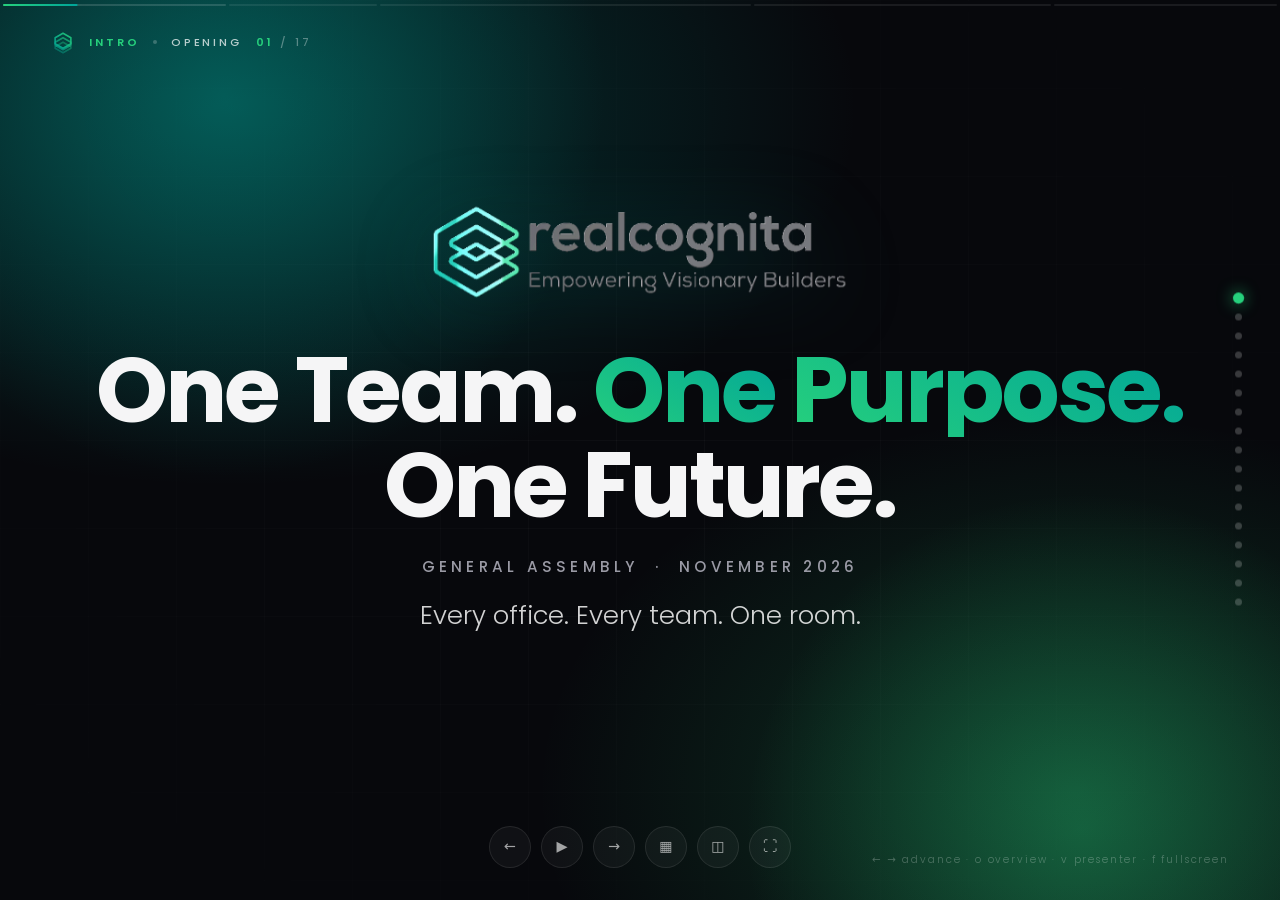
<file: index.html>
<!DOCTYPE html>
<html lang="en">

<head>
  <meta charset="UTF-8" />
  <meta name="viewport" content="width=device-width, initial-scale=1.0" />
  <title>Realcognita</title>
  <meta name="description" content="One team. One purpose. One future. Realcognita General Assembly — November 2026." />
  <meta name="theme-color" content="#0b0c11" />

  <!-- Browser tab icon. The SVG is vector + fully transparent so the mark sits
       cleanly on any tab colour; the GIF is the fallback for old browsers. -->
  <link rel="icon" href="assets/favicon.svg" type="image/svg+xml" />
  <link rel="alternate icon" href="assets/mini_logo.gif" type="image/gif" />
  <link rel="apple-touch-icon" href="assets/mini_logo.gif" />

  <link rel="preconnect" href="https://fonts.googleapis.com">
  <link rel="preconnect" href="https://fonts.gstatic.com" crossorigin>
  <link href="https://fonts.googleapis.com/css2?family=Poppins:wght@200;300;500;600;700&display=swap" rel="stylesheet">
  <!-- Swap the Google Fonts link above for licensed Komet Light/Medium/Bold
     webfont files (@font-face) once available — see comment in style.css -->
  <link rel="stylesheet" href="style.css" />
</head>

<body>

  <!-- ===== AMBIENT LAYERS (countdown only) ===== -->
  <canvas id="particles" class="particles" aria-hidden="true"></canvas>

  <!-- ===== COUNTDOWN OVERLAY — the stage holding screen ===== -->
  <div id="countdown-overlay" class="countdown-overlay">

    <!-- atmosphere -->
    <div class="aurora" aria-hidden="true">
      <span class="blob b1"></span>
      <span class="blob b2"></span>
    </div>
    <div class="grid-plane" aria-hidden="true"></div>
    <div class="hex-rain" aria-hidden="true"></div>
    <div class="light-column" aria-hidden="true"></div>

    <svg class="hex-watermark spin-slow" viewBox="0 0 600 600" aria-hidden="true">
      <polygon points="300,60 480,170 480,390 300,500 120,390 120,170" />
      <polygon points="300,140 430,215 430,345 300,420 170,345 170,215" />
    </svg>


    <!-- top bar -->
    <header class="cd-bar cd-bar-top reveal" data-delay="0">
      <span class="cd-brand">
        <img src="assets/favicon.svg" alt="" class="cd-mark" />
        Realcognita
      </span>
    </header>

    <div class="countdown-wrap" id="tilt-wrap">

      <!-- Brand GIF — drop your file at assets/logo.gif; SVG mark shows if missing -->
      <div class="logomark reveal" data-delay="1">
        <img src="assets/logo.gif" alt="Realcognita" class="brand-gif-img logo-gif" />
        <svg class="brand-fallback logo-fallback" viewBox="0 0 40 40" aria-hidden="true">
          <polygon points="20,3 35,11.5 35,28.5 20,37 5,28.5 5,11.5" />
          <polygon points="20,10 29,15 29,25 20,30 11,25 11,15" />
        </svg>
      </div>

      <h1 class="cd-title">One Team. One Purpose. One Future.</h1>

      <div class="rule-diamond reveal" data-delay="3" aria-hidden="true">
        <span class="rl"></span><i></i><span class="rl"></span>
      </div>


      <!-- countdown band: hairline-separated columns, no boxed card -->
      <div class="band reveal" data-delay="5">
        <span class="band-glow" aria-hidden="true"></span>
        <div class="digits" id="digits">
          <div class="unit"><span class="value" id="days">00</span><span class="label">days</span></div>
          <div class="unit"><span class="value" id="hours">00</span><span class="label">hours</span></div>
          <div class="unit"><span class="value" id="minutes">00</span><span class="label">minutes</span></div>
          <div class="unit"><span class="value" id="seconds">00</span><span class="label">seconds</span></div>
        </div>
      </div>

    </div>

    <!-- bottom bar -->
    <footer class="cd-bar cd-bar-bottom reveal" data-delay="7">
      <span>General Assembly 2026</span>
      <span class="cd-when" id="cd-when">27 November 2026 &nbsp;·&nbsp; 09:00 SGT</span>
    </footer>
  </div>


  <!-- ============================================================
       PRESENTATION DECK

       Every slide below is a CONTENT PLACEHOLDER. The layouts are real —
       swap the words, numbers, names and images for the actual ones.
       Slides marked TODO are the ones needing your input.

       Layout options (just change the class on .stage):
         stage-center   headline centred, for statements and chapter breaks
         stage-split    two columns, text left / visual right
         stage          left-aligned, for lists and long-form
       ============================================================ -->
  <main id="deck" class="deck" hidden>

    <div class="deck-bg" aria-hidden="true">
      <span class="glow g1"></span>
      <span class="glow g2"></span>
      <div class="deck-grid"></div>
      <!-- one tint per act; only opacity animates, so the colour shift is free -->
      <div class="deck-tint">
        <span data-act="intro"></span>
        <span data-act="team"></span>
        <span data-act="purpose"></span>
        <span data-act="future"></span>
        <span data-act="close"></span>
      </div>
    </div>

    <!-- ═══════════ 01 · OPENING TITLE ═══════════ -->
    <section class="slide is-active" data-chapter="Opening" data-act="intro" data-kind="title">
      <!-- Presenter notes: shown only in the presenter view (press V). -->
      <p class="notes">Hold here while the room settles. Do not speak over the logo.</p>
      <div class="stage stage-center">
        <img src="assets/logo.gif" alt="Realcognita" class="brand-gif-img slide-logo" data-anim="1" />
        <svg class="brand-fallback slide-logo-fb" viewBox="0 0 40 40" aria-hidden="true" data-anim="1">
          <polygon points="20,3 35,11.5 35,28.5 20,37 5,28.5 5,11.5" />
          <polygon points="20,10 29,15 29,25 20,30 11,25 11,15" />
        </svg>
        <h1 class="title-xl" data-anim="2">
          <span>One Team.</span> <span class="grad">One Purpose.</span> <span>One Future.</span>
        </h1>
        <p class="kicker" data-anim="3">General Assembly &nbsp;·&nbsp; November 2026</p>
        <p class="lede" data-anim="4">Every office. Every team. One room.</p>
      </div>
    </section>

    <!-- ═══════════ 02 · WELCOME ═══════════ -->
    <section class="slide" data-chapter="Welcome" data-act="intro" data-kind="content">
      <!-- Presenter notes: shown only in the presenter view (press V). -->
      <p class="notes">Leadership welcome. Name the offices out loud — people listen for their own.</p>
      <div class="stage stage-split">
        <div class="col">
          <h2 class="title-lg" data-anim="2">The wait is over.</h2>
          <p class="body" data-anim="3">For a year we worked in parallel — different cities, different clients,
            different hours. Today the whole of Realcognita stands in the same place at the same time.</p>
          <p class="body" data-anim="4">This is not a status update. It is the moment we see the whole picture
            we have each been drawing a corner of.</p>
          <!-- TODO: replace with the actual welcome message from leadership -->
        </div>
        <div class="col col-visual">
          <!-- brand lockup -->
          <div class="col-brand" data-anim="2">
            <img src="assets/logo.gif" alt="Realcognita" class="brand-gif-img col-logo" />
            <svg class="brand-fallback col-logo-fb" viewBox="0 0 40 40" aria-hidden="true">
              <polygon points="20,3 35,11.5 35,28.5 20,37 5,28.5 5,11.5" />
              <polygon points="20,10 29,15 29,25 20,30 11,25 11,15" />
            </svg>
          </div>
        </div>
      </div>
    </section>

    <!-- ═══════════ 03 · THE YEAR IN NUMBERS ═══════════ -->
    <section class="slide" data-chapter="The Numbers" data-act="intro" data-kind="content">
      <!-- Presenter notes: shown only in the presenter view (press V). -->
      <p class="notes">Let each number land. Pause after 480 — that is the one that gets a reaction.</p>
      <div class="stage stage-center">
        <h2 class="title-lg" data-anim="2">The year in four numbers</h2>
        <div class="figure-row">
          <!-- TODO: confirm the real figures -->
          <div class="figure" data-anim="3"><b data-count="12">0</b><span>offices</span></div>
          <div class="figure" data-anim="4"><b data-count="480">0</b><span>people</span></div>
          <div class="figure" data-anim="5"><b data-count="37">0</b><span>projects shipped</span></div>
          <div class="figure" data-anim="6"><b data-count="1">0</b><span>assembly</span></div>
        </div>
      </div>
    </section>

    <!-- ═══════════ 04 · CHAPTER BREAK — ONE TEAM ═══════════ -->
    <section class="slide" data-chapter="One Team" data-act="team" data-kind="chapter">
      <!-- Presenter notes: shown only in the presenter view (press V). -->
      <p class="notes">Chapter break. Say the words, then wait two beats before advancing.</p>
      <div class="stage stage-center">
        <p class="chapter-num" data-anim="1">01</p>
        <h2 class="title-xl grad" data-anim="2">One Team</h2>
        <p class="lede" data-anim="3">Regions, functions and time zones collapsing into a single room.</p>
      </div>
    </section>

    <!-- ═══════════ 05 · WHERE WE ARE ═══════════ -->
    <section class="slide" data-chapter="Our Offices" data-act="team" data-kind="content">
      <!-- Presenter notes: shown only in the presenter view (press V). -->
      <p class="notes">Read the room: ask each office to raise a hand as its flag comes up.</p>
      <div class="stage">
        <h2 class="title-lg" data-anim="2">Where we are</h2>
        <!-- TODO: confirm the office list, cities and headcounts.
             Flags live in assets/flags/ — add another country by dropping in
             its SVG and copying one <article> block. -->
        <div class="flag-grid">
          <article class="flag-card" data-anim="3">
            <h3 class="flag-country">Singapore</h3>
            <figure class="flag"><img src="assets/flags/singapore.svg" alt="Flag of Singapore" /></figure>
            <p class="flag-meta"><b>HQ</b><span>120 people</span></p>
          </article>
          <article class="flag-card" data-anim="4">
            <h3 class="flag-country">Philippines</h3>
            <figure class="flag"><img src="assets/flags/philippines.svg" alt="Flag of Philippines" /></figure>
            <p class="flag-meta"><b>Manila</b><span>165 people</span></p>
          </article>
          <article class="flag-card" data-anim="5">
            <h3 class="flag-country">Malaysia</h3>
            <figure class="flag"><img src="assets/flags/malaysia.svg" alt="Flag of Malaysia" /></figure>
            <p class="flag-meta"><b>Kuala Lumpur</b><span>48 people</span></p>
          </article>
          <article class="flag-card" data-anim="6">
            <h3 class="flag-country">Indonesia</h3>
            <figure class="flag"><img src="assets/flags/indonesia.svg" alt="Flag of Indonesia" /></figure>
            <p class="flag-meta"><b>Jakarta</b><span>62 people</span></p>
          </article>
          <article class="flag-card" data-anim="7">
            <h3 class="flag-country">Vietnam</h3>
            <figure class="flag"><img src="assets/flags/vietnam.svg" alt="Flag of Vietnam" /></figure>
            <p class="flag-meta"><b>Ho Chi Minh</b><span>55 people</span></p>
          </article>
          <article class="flag-card" data-anim="8">
            <h3 class="flag-country">Thailand</h3>
            <figure class="flag"><img src="assets/flags/thailand.svg" alt="Flag of Thailand" /></figure>
            <p class="flag-meta"><b>Bangkok</b><span>30 people</span></p>
          </article>
        </div>
      </div>
    </section>

    <!-- ═══════════ 06 · CHAPTER BREAK — ONE PURPOSE ═══════════ -->
    <section class="slide" data-chapter="One Purpose" data-act="purpose" data-kind="chapter">
      <!-- Presenter notes: shown only in the presenter view (press V). -->
      <p class="notes">Chapter break. Slow down — this is the mission slide.</p>
      <div class="stage stage-center">
        <p class="chapter-num" data-anim="1">02</p>
        <h2 class="title-xl grad" data-anim="2">One Purpose</h2>
        <p class="lede" data-anim="3">Empowering visionary builders.</p>
      </div>
    </section>

    <!-- ═══════════ 07 · WHAT WE DO ═══════════ -->
    <section class="slide" data-chapter="What We Do" data-act="purpose" data-kind="content">
      <!-- Presenter notes: shown only in the presenter view (press V). -->
      <p class="notes">Three pillars. One sentence each, no more.</p>
      <div class="stage">
        <h2 class="title-lg" data-anim="2">What we are actually for</h2>
        <!-- TODO: replace with your real service pillars -->
        <div class="pillar-row">
          <div class="pillar" data-anim="3">
            <b>Clarity</b>
            <p>Turning a founder's rough picture into something a team can actually build against.</p>
          </div>
          <div class="pillar" data-anim="4">
            <b>Craft</b>
            <p>Work that holds up under scrutiny — from the first wireframe to the last deployment.</p>
          </div>
          <div class="pillar" data-anim="5">
            <b>Proof</b>
            <p>Shipping it, measuring it, and being honest about what the numbers say.</p>
          </div>
        </div>
      </div>
    </section>

    <!-- ═══════════ 08 · THE YEAR IN MILESTONES ═══════════ -->
    <section class="slide" data-chapter="Milestones" data-act="purpose" data-kind="content">
      <!-- Presenter notes: shown only in the presenter view (press V). -->
      <p class="notes">Walk the year quarter by quarter. Credit the teams by name.</p>
      <div class="stage">
        <h2 class="title-lg" data-anim="2">The year in milestones</h2>
        <!-- TODO: swap in the real milestones — 4 to 6 works best -->
        <ol class="timeline">
          <li data-anim="3"><b>Q1</b><span>Bangkok office opened · first regional delivery pod</span></li>
          <li data-anim="4"><b>Q2</b><span>Largest engagement to date signed</span></li>
          <li data-anim="5"><b>Q3</b><span>Crossed 450 people across six markets</span></li>
          <li data-anim="6"><b>Q4</b><span>Internal platform rebuilt end to end</span></li>
        </ol>
      </div>
    </section>

    <!-- ═══════════ 09 · QUOTE / VOICE OF THE TEAM ═══════════ -->
    <section class="slide" data-chapter="Our People" data-act="purpose" data-kind="content">
      <!-- Presenter notes: shown only in the presenter view (press V). -->
      <p class="notes">Read the quote aloud. Then name who said it and let them stand.</p>
      <div class="stage stage-quote">
        <!-- PHOTO BOX · square portrait of the person quoted -->
        <figure class="photo square kb" data-anim="1">
          <img src="assets/photos/portrait.svg" alt="Portrait" />
        </figure>
        <blockquote class="quote" data-anim="2">
          &ldquo;The best thing we built this year wasn't a product. It was the habit of
          asking each other for help before it was too late.&rdquo;
        </blockquote>
        <!-- TODO: use a real quote from a team member, with their name and role -->
        <p class="quote-by" data-anim="3">Name Surname &nbsp;·&nbsp; Role, Office</p>
      </div>
    </section>

    <!-- ═══════════ 10 · RECOGNITION ═══════════ -->
    <section class="slide" data-chapter="Recognition" data-act="purpose" data-kind="content">
      <!-- Presenter notes: shown only in the presenter view (press V). -->
      <p class="notes">Awards. Hand over to the host here if awards are live on stage.</p>
      <div class="stage">
        <h2 class="title-lg" data-anim="2">People who moved the year</h2>
        <!-- TODO: award categories + winners, or delete this slide if awards are live on stage -->
        <div class="tile-grid tri">
          <div class="tile" data-anim="3"><b>Builder of the Year</b><span>To be announced on stage</span></div>
          <div class="tile" data-anim="4"><b>One Team Award</b><span>To be announced on stage</span></div>
          <div class="tile" data-anim="5"><b>Newcomer of the Year</b><span>To be announced on stage</span></div>
          <div class="tile" data-anim="6"><b>Client Champion</b><span>To be announced on stage</span></div>
          <div class="tile" data-anim="7"><b>Craft Award</b><span>To be announced on stage</span></div>
          <div class="tile" data-anim="8"><b>Above &amp; Beyond</b><span>To be announced on stage</span></div>
        </div>
      </div>
    </section>

    <!-- ═══════════ 11 · CHAPTER BREAK — ONE FUTURE ═══════════ -->
    <section class="slide" data-chapter="One Future" data-act="future" data-kind="chapter">
      <!-- Presenter notes: shown only in the presenter view (press V). -->
      <p class="notes">Chapter break. Lift the energy — everything after this is forward-looking.</p>
      <div class="stage stage-center">
        <p class="chapter-num" data-anim="1">03</p>
        <h2 class="title-xl grad" data-anim="2">One Future</h2>
        <p class="lede" data-anim="3">The roadmap we commit to together.</p>
      </div>
    </section>

    <!-- ═══════════ 12 · THE ROADMAP ═══════════ -->
    <section class="slide" data-chapter="The Roadmap" data-act="future" data-kind="content">
      <!-- Presenter notes: shown only in the presenter view (press V). -->
      <p class="notes">The three commitments. State them plainly; these get quoted back.</p>
      <div class="stage">
        <h2 class="title-lg" data-anim="2">What we are committing to</h2>
        <!-- TODO: the three-to-four commitments leadership wants on record -->
        <ol class="timeline">
          <li data-anim="3"><b>01</b><span>Headline commitment number one goes here</span></li>
          <li data-anim="4"><b>02</b><span>Headline commitment number two goes here</span></li>
          <li data-anim="5"><b>03</b><span>Headline commitment number three goes here</span></li>
        </ol>
        <p class="body wide-left" data-anim="6">Twelve months from now we will be standing here again,
          measuring ourselves against exactly this list.</p>
      </div>
    </section>

    <!-- ═══════════ 13 · A BIG STATEMENT ═══════════ -->
    <section class="slide" data-chapter="Statement" data-act="future" data-kind="chapter">
      <!-- Presenter notes: shown only in the presenter view (press V). -->
      <p class="notes">One line. Say it once, do not explain it, hold the silence.</p>
      <div class="stage stage-center">
        <!-- TODO: one sentence the room should remember. Keep it short. -->
        <h2 class="statement" data-anim="2">We do not scale by adding people.<br />
          We scale by <span class="grad">trusting them.</span></h2>
      </div>
    </section>

    <!-- ═══════════ 14 · PROGRAMME ═══════════ -->
    <section class="slide" data-chapter="The Day" data-act="future" data-kind="content">
      <!-- Presenter notes: shown only in the presenter view (press V). -->
      <p class="notes">Run of show. Point at the lunch slot — that is what they want to know.</p>
      <div class="stage">
        <h2 class="title-lg" data-anim="2">How the day runs</h2>
        <!-- TODO: confirm the final run of show -->
        <ol class="agenda">
          <li data-anim="3"><b>09:00</b><span>Doors &amp; coffee</span></li>
          <li data-anim="4"><b>10:00</b><span>Opening address — One Team</span></li>
          <li data-anim="5"><b>11:30</b><span>The year in review</span></li>
          <li data-anim="6"><b>13:00</b><span>Lunch &amp; regional tables</span></li>
          <li data-anim="7"><b>14:30</b><span>The roadmap — One Future</span></li>
          <li data-anim="8"><b>17:00</b><span>Awards &amp; closing</span></li>
        </ol>
      </div>
    </section>

    <!-- ═══════════ 15 · MEDIA PLACEHOLDER ═══════════ -->
    <section class="slide" data-chapter="Moments" data-act="close" data-kind="content">
      <!-- Presenter notes: shown only in the presenter view (press V). -->
      <p class="notes">Photo wall. Stay quiet and let people find themselves in the pictures.</p>
      <div class="stage stage-center">
        <h2 class="title-lg" data-anim="2">The year, in pictures</h2>
        <!-- PHOTO WALL · sample images in place. Swap each src for your own
             file, keeping the <figure> wrapper. A looping clip works too:
             <video src="assets/reel.mp4" autoplay muted loop playsinline></video> -->
        <div class="photo-wall">
          <figure class="photo kb wide" data-anim="3"><img src="assets/photos/moment-01.svg" alt="Hero moment" /></figure>
          <figure class="photo kb" data-anim="4"><img src="assets/photos/moment-02.svg" alt="Moment" /></figure>
          <figure class="photo kb" data-anim="5"><img src="assets/photos/moment-03.svg" alt="Moment" /></figure>
          <figure class="photo kb" data-anim="6"><img src="assets/photos/moment-04.svg" alt="Moment" /></figure>
          <figure class="photo kb" data-anim="7"><img src="assets/photos/moment-05.svg" alt="Moment" /></figure>
        </div>
      </div>
    </section>

    <!-- ═══════════ 16 · FULL-BLEED PHOTO ═══════════ -->
    <section class="slide slide-bleed" data-chapter="The Room" data-act="close" data-kind="content">
      <!-- Presenter notes: shown only in the presenter view (press V). -->
      <p class="notes">Full-bleed shot of the room. Good place to thank the events team.</p>
      <!-- FULL-SCREEN PHOTO · sample image in place; swap the src for your own.
           A <video> works here too. The caption block sits on top of it. -->
      <figure class="photo bleed kb-slow">
        <img src="assets/photos/room.svg" alt="The room" />
      </figure>
      <div class="bleed-caption">
        <h2 class="title-lg" data-anim="2">This is what 480 people<br />in one room looks like.</h2>
        <p class="kicker" data-anim="3">General Assembly · November 2026</p>
      </div>
    </section>

    <!-- ═══════════ 17 · CLOSING ═══════════ -->
    <section class="slide" data-chapter="Closing" data-act="close" data-kind="title">
      <!-- Presenter notes: shown only in the presenter view (press V). -->
      <p class="notes">Close on the theme. Hand back to the host for drinks.</p>
      <div class="stage stage-center">
        <img src="assets/logo.gif" alt="Realcognita" class="brand-gif-img slide-logo sm" data-anim="1" />
        <svg class="brand-fallback slide-logo-fb sm" viewBox="0 0 40 40" aria-hidden="true" data-anim="1">
          <polygon points="20,3 35,11.5 35,28.5 20,37 5,28.5 5,11.5" />
          <polygon points="20,10 29,15 29,25 20,30 11,25 11,15" />
        </svg>
        <h2 class="title-xl" data-anim="2">See you on <span class="grad">the floor.</span></h2>
        <p class="kicker" data-anim="3">Realcognita General Assembly &nbsp;·&nbsp; November 2026</p>
      </div>
    </section>

    <!-- ---------- DECK CHROME ---------- -->
    <div class="deck-rail" id="deck-rail" aria-hidden="true"></div>

    <div class="deck-hud">
      <img src="assets/favicon.svg" alt="" class="hud-mark" />
      <span class="hud-act" id="hud-act">Intro</span>
      <span class="hud-chapter" id="hud-chapter">Opening</span>
      <span class="hud-count"><b id="hud-now">01</b> / <i id="hud-total">17</i></span>
    </div>

    <nav class="deck-dots" id="deck-dots" aria-label="Slides"></nav>

    <!-- overview: press O -->
    <div class="overview" id="overview" hidden>
      <p class="overview-title">All slides</p>
      <div class="overview-grid" id="overview-grid"></div>
      <p class="overview-hint">click a slide · O or Esc to close</p>
    </div>

    <div class="deck-controls">
      <button type="button" id="btn-prev" class="ctrl" aria-label="Previous slide">&#8592;</button>
      <button type="button" id="btn-play" class="ctrl ctrl-play" aria-label="Toggle autoplay">
        <span class="ic-play">&#9654;</span><span class="ic-pause">&#10073;&#10073;</span>
      </button>
      <button type="button" id="btn-next" class="ctrl" aria-label="Next slide">&#8594;</button>
      <button type="button" id="btn-grid" class="ctrl" aria-label="Overview">&#9638;</button>
      <button type="button" id="btn-presenter" class="ctrl" aria-label="Presenter view">&#9707;</button>
      <button type="button" id="btn-full" class="ctrl" aria-label="Fullscreen">&#9974;</button>
    </div>

    <p class="deck-hint" id="deck-hint">← → advance · O overview · V presenter · F fullscreen</p>
  </main>

  <script src="script.js"></script>
</body>

</html>
</file>
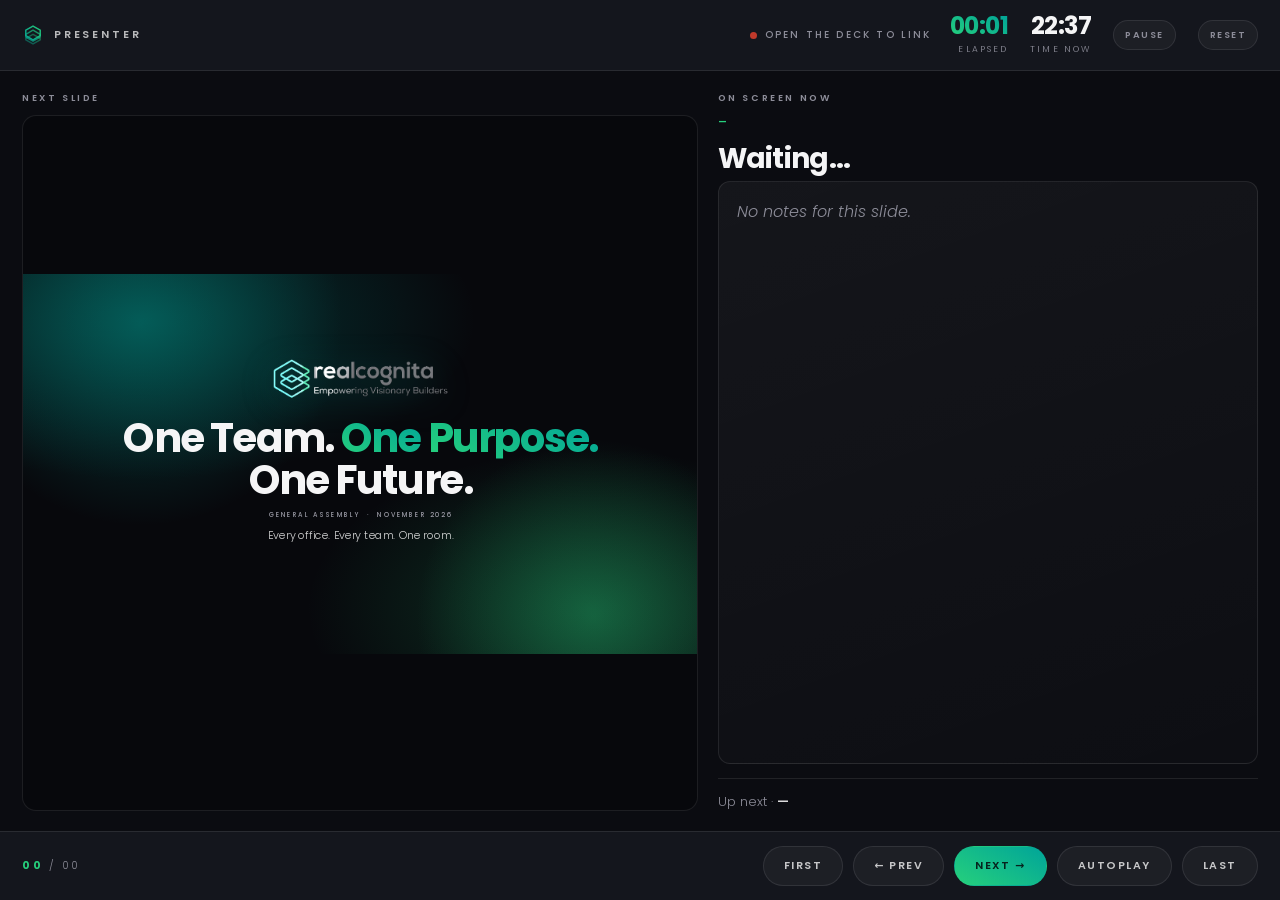
<file: presenter.html>
<!DOCTYPE html>
<html lang="en">

<head>
  <meta charset="UTF-8" />
  <meta name="viewport" content="width=device-width, initial-scale=1.0" />
  <title>Presenter — Realcognita GA 2026</title>
  <link rel="icon" href="assets/favicon.svg" type="image/svg+xml" />
  <link rel="preconnect" href="https://fonts.googleapis.com">
  <link rel="preconnect" href="https://fonts.gstatic.com" crossorigin>
  <link href="https://fonts.googleapis.com/css2?family=Poppins:wght@300;500;600;700&display=swap" rel="stylesheet">

  <style>
    :root{
      --teal:#00A499; --green:#26D07C;
      --bg:#0b0c11; --panel:#14161d;
      --line:rgba(255,255,255,.09);
      --line-hot:rgba(38,208,124,.4);
      --text:#f5f5f6; --dim:#8d8d99;
      --ease:cubic-bezier(.16,1,.3,1);
      --grad:linear-gradient(30deg,var(--green),var(--teal));
    }
    *{ box-sizing:border-box; margin:0; padding:0; }
    body{
      font-family:'Poppins','Segoe UI',system-ui,sans-serif;
      font-weight:300; color:var(--text); background:var(--bg);
      height:100vh; overflow:hidden;
      display:grid; grid-template-rows:auto 1fr auto;
      -webkit-font-smoothing:antialiased;
    }

    /* ---------- top bar ---------- */
    .bar{
      display:flex; align-items:center; gap:18px;
      padding:14px 22px; border-bottom:1px solid var(--line);
      background:var(--panel);
    }
    .brand{ display:flex; align-items:center; gap:10px; margin-right:auto; }
    .brand img{ width:22px; height:22px; display:block; }
    .brand span{
      font-size:.68rem; letter-spacing:.26em; text-transform:uppercase;
      font-weight:600; color:rgba(255,255,255,.7);
    }
    .link-state{
      display:flex; align-items:center; gap:8px;
      font-size:.62rem; letter-spacing:.22em; text-transform:uppercase; font-weight:500;
      color:var(--dim);
    }
    .dot{ width:7px; height:7px; border-radius:50%; background:#c0392b; transition:background .3s; }
    .dot.live{ background:var(--green); box-shadow:0 0 9px rgba(38,208,124,.8); }

    /* ---------- clocks ---------- */
    .clocks{ display:flex; align-items:center; gap:22px; }
    .clock{ text-align:right; }
    .clock b{
      display:block; font-size:1.5rem; font-weight:700; line-height:1;
      font-variant-numeric:tabular-nums; letter-spacing:-.02em;
    }
    .clock.elapsed b{
      background:var(--grad); -webkit-background-clip:text; background-clip:text; color:transparent;
    }
    .clock span{
      display:block; margin-top:5px;
      font-size:.55rem; letter-spacing:.24em; text-transform:uppercase; color:var(--dim);
    }
    .tbtn{
      font-family:inherit; font-size:.58rem; letter-spacing:.16em; text-transform:uppercase;
      font-weight:600; color:var(--dim); cursor:pointer;
      padding:7px 11px; border-radius:100px;
      background:rgba(255,255,255,.04); border:1px solid var(--line);
      transition:color .25s, border-color .25s, background .25s;
    }
    .tbtn:hover{ color:#fff; border-color:var(--line-hot); background:rgba(38,208,124,.1); }

    /* ---------- main ---------- */
    main{
      display:grid; grid-template-columns:minmax(0,1.25fr) minmax(0,1fr);
      gap:20px; padding:20px 22px; min-height:0;
    }
    .pane{ display:flex; flex-direction:column; min-height:0; }
    .pane-label{
      font-size:.58rem; letter-spacing:.28em; text-transform:uppercase;
      font-weight:600; color:var(--dim); margin-bottom:10px;
    }

    /* next-slide preview */
    .preview{
      position:relative; flex:1; min-height:0;
      border:1px solid var(--line); border-radius:14px; overflow:hidden;
      background:#07080c;
    }
    .preview iframe{
      position:absolute; top:0; left:0;
      width:1600px; height:900px;
      transform-origin:0 0;
      border:0;
    }
    .preview-end{
      position:absolute; inset:0; display:none;
      align-items:center; justify-content:center;
      font-size:.7rem; letter-spacing:.3em; text-transform:uppercase; color:var(--dim);
      background:#07080c;
    }
    .preview.at-end .preview-end{ display:flex; }

    /* now / next text */
    .now-chapter{
      font-size:1.75rem; font-weight:700; letter-spacing:-.025em; line-height:1.15;
      margin-bottom:6px;
    }
    .now-act{
      font-size:.6rem; letter-spacing:.28em; text-transform:uppercase; font-weight:600;
      color:var(--green); margin-bottom:14px;
    }
    .notes{
      flex:1; min-height:0; overflow-y:auto;
      font-size:1rem; line-height:1.7; color:rgba(255,255,255,.76);
      padding:16px 18px; border-radius:12px;
      border:1px solid var(--line);
      background:linear-gradient(160deg,rgba(255,255,255,.045),rgba(255,255,255,.012));
    }
    .notes:empty::before{
      content:'No notes for this slide.';
      color:var(--dim); font-style:italic;
    }
    .next-line{
      margin-top:14px; padding-top:14px; border-top:1px solid var(--line);
      font-size:.8rem; color:var(--dim);
    }
    .next-line b{ color:rgba(255,255,255,.86); font-weight:600; }

    /* ---------- controls ---------- */
    .foot{
      display:flex; align-items:center; gap:10px;
      padding:14px 22px; border-top:1px solid var(--line); background:var(--panel);
    }
    .count{
      margin-right:auto;
      font-size:.66rem; letter-spacing:.24em; text-transform:uppercase; color:var(--dim);
      font-variant-numeric:tabular-nums;
    }
    .count b{ color:var(--green); font-weight:700; }
    .btn{
      font-family:inherit; font-size:.68rem; letter-spacing:.14em; text-transform:uppercase;
      font-weight:600; color:rgba(255,255,255,.75); cursor:pointer;
      padding:11px 20px; border-radius:100px;
      background:rgba(255,255,255,.04); border:1px solid var(--line);
      transition:color .25s, border-color .25s, background .25s, transform .25s var(--ease);
    }
    .btn:hover{ color:#fff; border-color:var(--line-hot); background:rgba(38,208,124,.12); transform:translateY(-2px); }
    .btn.primary{ background:var(--grad); color:#07221d; border-color:transparent; }
    .btn.primary:hover{ color:#07221d; }

    @media (max-width:900px){
      main{ grid-template-columns:1fr; grid-template-rows:auto 1fr; }
      .preview{ min-height:200px; }
    }
  </style>
</head>

<body>

  <header class="bar">
    <span class="brand">
      <img src="assets/favicon.svg" alt="" />
      <span>Presenter</span>
    </span>

    <span class="link-state"><i class="dot" id="dot"></i><span id="link-text">waiting for deck</span></span>

    <div class="clocks">
      <div class="clock elapsed"><b id="elapsed">00:00</b><span>elapsed</span></div>
      <div class="clock"><b id="wall">--:--</b><span>time now</span></div>
      <button type="button" class="tbtn" id="timer-toggle">pause</button>
      <button type="button" class="tbtn" id="timer-reset">reset</button>
    </div>
  </header>

  <main>
    <section class="pane">
      <p class="pane-label">Next slide</p>
      <div class="preview" id="preview">
        <iframe id="mirror" src="index.html#mirror" title="Next slide preview" scrolling="no"></iframe>
        <div class="preview-end">end of deck</div>
      </div>
    </section>

    <section class="pane">
      <p class="pane-label">On screen now</p>
      <p class="now-act" id="now-act">—</p>
      <h1 class="now-chapter" id="now-chapter">Waiting…</h1>
      <div class="notes" id="notes"></div>
      <p class="next-line">Up next · <b id="next-chapter">—</b></p>
    </section>
  </main>

  <footer class="foot">
    <span class="count"><b id="c-now">00</b> / <span id="c-total">00</span></span>
    <button type="button" class="btn" id="b-first">First</button>
    <button type="button" class="btn" id="b-prev">← Prev</button>
    <button type="button" class="btn primary" id="b-next">Next →</button>
    <button type="button" class="btn" id="b-play">Autoplay</button>
    <button type="button" class="btn" id="b-last">Last</button>
  </footer>

  <script>
  /* The deck and this window talk over one BroadcastChannel. Same origin,
     no server, no polling — open presenter.html on the laptop screen and the
     deck on the projector and they stay in step. */
  const chan = new BroadcastChannel('rcg-deck');
  const $ = id => document.getElementById(id);

  const el = {
    dot: $('dot'), link: $('link-text'),
    act: $('now-act'), chapter: $('now-chapter'), notes: $('notes'),
    next: $('next-chapter'), cNow: $('c-now'), cTotal: $('c-total'),
    preview: $('preview'), mirror: $('mirror'),
    elapsed: $('elapsed'), wall: $('wall'),
  };

  const pad = n => String(n).padStart(2, '0');
  const send = (action, index) => chan.postMessage({ type: 'cmd', action, index });

  /* ---------- scale the preview iframe to fit its box ---------- */
  function fitPreview(){
    const box = el.preview.getBoundingClientRect();
    const scale = Math.min(box.width / 1600, box.height / 900);
    el.mirror.style.transform =
      `scale(${scale}) translate(${(box.width / scale - 1600) / 2}px, ${(box.height / scale - 900) / 2}px)`;
  }
  addEventListener('resize', fitPreview);
  el.mirror.addEventListener('load', fitPreview);
  fitPreview();

  /* ---------- deck state ---------- */
  let linked = false;

  chan.onmessage = ({ data }) => {
    if (!data) return;

    if (data.type === 'bye'){
      linked = false;
      el.dot.classList.remove('live');
      el.link.textContent = 'deck closed';
      return;
    }
    if (data.type !== 'state') return;

    if (!linked){
      linked = true;
      el.dot.classList.add('live');
      el.link.textContent = 'linked';
    }

    el.act.textContent = data.now.act || '—';
    el.chapter.textContent = data.now.chapter;
    el.notes.textContent = data.now.notes;
    el.cNow.textContent = pad(data.now.index + 1);
    el.cTotal.textContent = pad(data.total);

    el.next.textContent = data.next ? data.next.chapter : 'End of deck';
    el.preview.classList.toggle('at-end', !data.next);

    $('b-play').textContent = data.playing ? 'Stop autoplay' : 'Autoplay';
  };

  chan.postMessage({ type: 'hello' });     // ask the deck where it is
  setTimeout(() => {
    if (!linked) el.link.textContent = 'open the deck to link';
  }, 1500);

  /* ---------- controls ---------- */
  $('b-next').onclick  = () => send('next');
  $('b-prev').onclick  = () => send('prev');
  $('b-first').onclick = () => send('first');
  $('b-last').onclick  = () => send('last');
  $('b-play').onclick  = () => send('play');

  // arrows work from this window too, so the presenter can drive from here
  addEventListener('keydown', e => {
    if (e.ctrlKey || e.metaKey || e.altKey) return;
    switch (e.key){
      case 'ArrowRight': case 'ArrowDown': case ' ': case 'PageDown':
        e.preventDefault(); send('next'); break;
      case 'ArrowLeft': case 'ArrowUp': case 'PageUp':
        e.preventDefault(); send('prev'); break;
      case 'Home': send('first'); break;
      case 'End': send('last'); break;
    }
  });

  /* ---------- clocks ---------- */
  let running = true, elapsed = 0, last = performance.now();

  $('timer-toggle').onclick = e => {
    running = !running;
    last = performance.now();
    e.target.textContent = running ? 'pause' : 'start';
  };
  $('timer-reset').onclick = () => { elapsed = 0; last = performance.now(); paint(); };

  function paint(){
    const total = Math.floor(elapsed / 1000);
    const h = Math.floor(total / 3600);
    const m = Math.floor(total / 60) % 60;
    const s = total % 60;
    el.elapsed.textContent = h ? `${h}:${pad(m)}:${pad(s)}` : `${pad(m)}:${pad(s)}`;

    const now = new Date();
    el.wall.textContent = `${pad(now.getHours())}:${pad(now.getMinutes())}`;
  }

  (function tick(now){
    if (running) elapsed += now - last;
    last = now;
    paint();
    setTimeout(() => requestAnimationFrame(tick), 250);
  })(performance.now());
  </script>
</body>

</html>
</file>
<file: style.css>
:root{
  /* === Realcognita brand tokens (from brand style guide, March 2025) === */
  --teal: #00A499;
  --green: #26D07C;
  --stone: #B6ADA5;
  --grey-50: #808080;
  --black: #000000;

  --bg: #0b0c11;
  --bg-2: #12141c;
  --hairline: rgba(255,255,255,0.09);
  --hairline-hot: rgba(38,208,124,0.38);
  --text: #f5f5f6;
  --text-dim: #9a9aa5;

  --brand-gradient: linear-gradient(30deg, var(--green), var(--teal));
  --ease: cubic-bezier(.16,1,.3,1);
  --ease-out: cubic-bezier(.22,.8,.3,1);
}

*{ box-sizing:border-box; margin:0; padding:0; }

body{
  /* Poppins standing in for Komet (Light/Medium/Bold) — replace with
     @font-face: 'Komet' Light 300 / Medium 500 / Bold 700 when the
     licensed files are available, keeping these same weight numbers. */
  font-family:'Poppins', 'Segoe UI', system-ui, sans-serif;
  font-weight:300;
  color: var(--text);
  background: var(--bg);
  overflow:hidden;                 /* a deck never scrolls */
  -webkit-font-smoothing:antialiased;
  text-rendering: optimizeSpeed;   /* no per-frame kerning work */
}

a{ text-decoration:none; color:inherit; }
svg{ display:block; }
img{ max-width:100%; }
::selection{ background: rgba(38,208,124,0.3); color:#fff; }

/* ===================== BRAND GIF / FALLBACK ===================== */
/* The <img> is the animated brand GIF (assets/logo.gif). If it is missing or
   fails to load, script.js adds .no-gif to <html> and the inline SVG mark
   takes over everywhere — the page never shows a broken image. */
.brand-fallback{ display:none; }
.no-gif .brand-gif-img{ display:none !important; }
.no-gif .brand-fallback{ display:block; margin-inline:auto; }

/* ===================== AMBIENT (countdown only) ===================== */
.particles{
  position:fixed; inset:0; z-index:0;
  width:100%; height:100%;
  pointer-events:none; opacity:.7;
}

/* Aurora glows are painted as radial-gradients, NOT filter:blur().
   A blurred element must be re-rasterised every frame it moves; a gradient
   is a single texture the compositor just slides around. Same look, ~0 cost. */
.aurora{ position:absolute; inset:0; overflow:hidden; pointer-events:none; z-index:0; }
.blob{
  position:absolute; display:block; border-radius:50%;
  opacity:.5;
}
.blob.b1{
  width:70vw; height:70vw; left:-18vw; top:-20vw;
  background: radial-gradient(circle closest-side, rgba(0,164,153,.5), rgba(0,164,153,0) 70%);
  animation: drift1 26s ease-in-out infinite;
}
.blob.b2{
  width:62vw; height:62vw; right:-16vw; bottom:-22vw;
  background: radial-gradient(circle closest-side, rgba(38,208,124,.42), rgba(38,208,124,0) 70%);
  animation: drift2 32s ease-in-out infinite;
}
@keyframes drift1{ 0%,100%{ transform:translate3d(0,0,0) scale(1);} 50%{ transform:translate3d(10vw,7vh,0) scale(1.12);} }
@keyframes drift2{ 0%,100%{ transform:translate3d(0,0,0) scale(1);} 50%{ transform:translate3d(-9vw,-6vh,0) scale(1.1);} }

.spin-slow{ animation: spin 120s linear infinite; transform-origin:50% 50%; }
@keyframes spin{ to{ transform: rotate(360deg); } }

.grid-plane{
  position:absolute; inset:-40% -20% -10%; pointer-events:none; z-index:1;
  background-image:
    linear-gradient(rgba(38,208,124,.08) 1px, transparent 1px),
    linear-gradient(90deg, rgba(0,164,153,.08) 1px, transparent 1px);
  background-size: 64px 64px;
  -webkit-mask-image: radial-gradient(60% 60% at 50% 70%, #000, transparent 75%);
  mask-image: radial-gradient(60% 60% at 50% 70%, #000, transparent 75%);
  opacity:.38;
  animation: gridRun 14s linear infinite;
}
@keyframes gridRun{
  from{ transform: perspective(620px) rotateX(62deg) translate3d(0,0,0); }
  to{ transform: perspective(620px) rotateX(62deg) translate3d(0,64px,0); }
}

.hex-rain{
  position:absolute; inset:-20% -20% -40%; pointer-events:none; z-index:1;
  background-image:url("data:image/svg+xml,%3Csvg xmlns='http://www.w3.org/2000/svg' width='180' height='208' viewBox='0 0 180 208'%3E%3Cg fill='none' stroke='%2326D07C' stroke-opacity='.16' stroke-width='1'%3E%3Cpolygon points='90,8 160,48 160,128 90,168 20,128 20,48'/%3E%3C/g%3E%3C/svg%3E");
  background-size:180px 208px;
  opacity:.2;
  -webkit-mask-image: linear-gradient(180deg, transparent, #000 30%, #000 70%, transparent);
  mask-image: linear-gradient(180deg, transparent, #000 30%, #000 70%, transparent);
  animation: hexDrift 55s linear infinite;
}
@keyframes hexDrift{ from{ transform: translate3d(0,0,0); } to{ transform: translate3d(-180px,-416px,0); } }

/* ============================================================
   COUNTDOWN — the holding screen the room stares at before doors open.
   Designed to read from the back of a hall: enormous digits, hairline
   structure instead of boxes, and a frame that says "stage", not "webpage".
   Every moving part is transform/opacity only.
   ============================================================ */
.countdown-overlay{
  position:fixed;
  inset:0;
  z-index:100;
  display:grid;
  place-items:center;
  background: radial-gradient(130% 100% at 50% 0%, #161923 0%, #0b0c11 55%, #07080c 100%);
  overflow:hidden;
  transition: opacity .9s var(--ease), transform .9s var(--ease);
}
.countdown-overlay.hide{
  opacity:0;
  pointer-events:none;
  transform: scale(1.06);
}

/* a slow vertical shaft of light behind the type */
.light-column{
  position:absolute; top:-20%; left:50%; width:min(760px, 78vw); height:140%;
  margin-left:calc(min(760px, 78vw) / -2);
  pointer-events:none; z-index:1;
  background: linear-gradient(180deg, transparent, rgba(38,208,124,.07) 35%, rgba(0,164,153,.05) 60%, transparent);
  animation: columnBreathe 11s ease-in-out infinite;
}
@keyframes columnBreathe{
  0%,100%{ opacity:.5; }
  50%{ opacity:1; }
}


.hex-watermark{
  position:absolute;
  top:50%; left:50%;
  width:min(140vw, 1100px);
  height:auto;
  margin:-550px 0 0 -550px;
  max-width:none;
  fill:none;
  stroke: var(--hairline);
  stroke-width:1;
  opacity:0.45;
  pointer-events:none;
}

/* ---------- top / bottom bars ---------- */
.cd-bar{
  position:absolute; z-index:5;
  left:clamp(34px,5vw,70px); right:clamp(34px,5vw,70px);
  display:flex; align-items:center; justify-content:space-between;
  font-size:clamp(.6rem,.95vw,.72rem);
  letter-spacing:.28em; text-transform:uppercase; font-weight:500;
  color: rgba(255,255,255,.4);
}
.cd-bar-top{ top:clamp(34px,5vh,58px); }
.cd-bar-bottom{ bottom:clamp(34px,5vh,58px); }
.cd-brand{ display:flex; align-items:center; gap:11px; color: rgba(255,255,255,.72); font-weight:600; }
.cd-mark{ width:22px; height:22px; display:block; }
.cd-when{ color: rgba(255,255,255,.6); }

/* ---------- centre stack ---------- */
.countdown-wrap{
  position:relative;
  z-index:3;
  width:min(1320px, 100%);
  margin-inline:auto;
  /* never taller than the gap between the bars, or centring would overflow */
  max-height:100%;
  padding: clamp(58px,9vh,92px) clamp(24px,5vw,70px);
  text-align:center;
}

/* staged entrance */
.reveal{ opacity:0; transform: translate3d(0,26px,0); }
.ready .reveal{
  animation: riseIn 1s var(--ease) forwards;
  animation-delay: calc(var(--d, 0) * 120ms);
}
@keyframes riseIn{ to{ opacity:1; transform: translate3d(0,0,0); } }

.logomark{ display:flex; justify-content:center; margin-bottom:clamp(14px,2.4vh,28px); flex:0 0 auto; }
.logo-gif{
  width:min(330px, 52vw); height:auto;
  max-height:15vh; object-fit:contain;
  filter: drop-shadow(0 12px 40px rgba(0,164,153,.35));
  animation: float 7s ease-in-out infinite;
}
.logo-fallback{
  width:54px; height:54px;
  fill:none; stroke: var(--teal); stroke-width:1.4;
  animation: float 7s ease-in-out infinite;
}
.logo-fallback polygon:last-child{ stroke: var(--green); }
@keyframes float{ 0%,100%{ transform:translate3d(0,0,0);} 50%{ transform:translate3d(0,-10px,0);} }

/* headline — split into masked words by script.js */
.cd-title{
  font-weight:700;
  font-size:clamp(1.5rem, 4.2vw, 3.4rem);
  line-height:1.14;
  letter-spacing:-.035em;
  color:#fff;
  margin-bottom:clamp(16px,2.6vh,26px);
}
.cd-title .mask:nth-child(n+3):nth-child(-n+4) > i,
.cd-title .mask:nth-child(5) > i,
.cd-title .mask:nth-child(6) > i{ color: inherit; }

/* hairline + diamond divider */
.rule-diamond{
  display:flex; align-items:center; justify-content:center; gap:16px;
  margin-bottom:clamp(16px,2.6vh,28px);
}
.rule-diamond .rl{
  display:block; width:clamp(40px,9vw,130px); height:1px;
  background: linear-gradient(90deg, transparent, rgba(255,255,255,.24));
}
.rule-diamond .rl:last-child{ background: linear-gradient(90deg, rgba(255,255,255,.24), transparent); }
.rule-diamond i{
  width:6px; height:6px; transform: rotate(45deg);
  background: var(--brand-gradient);
  box-shadow: 0 0 12px rgba(38,208,124,.8);
}


/* ---------- the countdown band ---------- */
.band{
  position:relative;
  isolation:isolate;
  border-top:1px solid rgba(255,255,255,.1);
  border-bottom:1px solid rgba(255,255,255,.1);
  padding: clamp(16px,2.8vh,34px) 0;
}
/* brand light bleeding out of the top and bottom rules */
/* the glow that used to live on each digit — painted once, behind everything */
.band > .digits{ position:relative; z-index:1; }
.band-glow{
  position:absolute; inset:-30% -10%; z-index:0; pointer-events:none;
  background: radial-gradient(52% 58% at 50% 50%, rgba(38,208,124,.16), rgba(0,164,153,.07) 45%, transparent 72%);
}

.band::before, .band::after{
  content:''; position:absolute; left:50%; width:min(620px,70%); height:1px;
  margin-left:min(-310px,-35%);
  background: linear-gradient(90deg, transparent, rgba(38,208,124,.8), transparent);
}
.band::before{ top:-1px; }
.band::after{ bottom:-1px; }

.digits{
  display:grid;
  grid-template-columns:repeat(4,1fr);
  align-items:end;
}
.unit{
  position:relative;
  display:flex; flex-direction:column; align-items:center;
  padding:0 clamp(4px,1.4vw,20px);
}
/* hairline dividers between units, instead of blinking colons */
.unit + .unit::before{
  content:''; position:absolute; left:0; top:14%; bottom:22%;
  width:1px;
  background: linear-gradient(180deg, transparent, rgba(255,255,255,.14), transparent);
}
.value{
  display:block;
  font-weight:700;
  font-size:clamp(2.8rem, 10.5vw, 9rem);
  line-height:.92;
  letter-spacing:-.045em;
  font-variant-numeric: tabular-nums;
  color:#fff;
  /* No text-shadow here on purpose: a blurred shadow on a 10rem glyph has to
     be re-rasterised every time the number changes. The glow lives on .band
     instead, where it is painted once and never touched again. */
}
.label{
  margin-top:clamp(10px,1.8vh,20px);
  font-size:clamp(.58rem, 1vw, .78rem);
  letter-spacing:.4em;
  font-weight:500;
  text-transform:uppercase;
  color: rgba(255,255,255,.42);
}
/* nothing inside the band may animate — the count must read rock steady */
.band *, .digits, .digits *{ animation: none !important; transition: none !important; }


@media (max-width: 820px){
  .cd-bar{ left:22px; right:22px; font-size:.55rem; letter-spacing:.2em; }
  .cd-bar-bottom .cd-when{ display:none; }
  .digits{ grid-template-columns:repeat(2,1fr); row-gap:clamp(18px,3vh,30px); }
  .unit:nth-child(3)::before{ display:none; }
  .value{ font-size:clamp(2.8rem, 17vw, 5rem); }
  .logo-gif{ width:min(280px, 74vw); }
}

/* ============================================================
   PRESENTATION DECK
   ============================================================ */
.deck{
  position:fixed; inset:0; z-index:10;
  overflow:hidden;
  background: #07080c;
  opacity:0;
  transition: opacity .8s var(--ease);
}
.deck.live{ opacity:1; }

/* --- deck background: two soft glows + a slow grid, all gradient-based --- */
.deck-bg{ position:absolute; inset:0; pointer-events:none; z-index:0; }
.deck-bg .glow{
  position:absolute; display:block; border-radius:50%;
}
.deck-bg .g1{
  width:85vw; height:85vw; left:-25vw; top:-35vw;
  background: radial-gradient(circle closest-side, rgba(0,164,153,.34), rgba(0,164,153,0) 70%);
  animation: gdrift1 34s ease-in-out infinite;
}
.deck-bg .g2{
  width:75vw; height:75vw; right:-22vw; bottom:-32vw;
  background: radial-gradient(circle closest-side, rgba(38,208,124,.3), rgba(38,208,124,0) 70%);
  animation: gdrift2 40s ease-in-out infinite;
}
@keyframes gdrift1{ 0%,100%{ transform:translate3d(0,0,0);} 50%{ transform:translate3d(9vw,6vh,0);} }
@keyframes gdrift2{ 0%,100%{ transform:translate3d(0,0,0);} 50%{ transform:translate3d(-8vw,-5vh,0);} }

.deck-tint{ position:absolute; inset:0; }
.deck-tint span{
  position:absolute; inset:0;
  opacity:0;
  transition: opacity 1.1s var(--ease);
}
.deck-tint span[data-act="intro"]{
  background:
    radial-gradient(70% 60% at 18% 12%, rgba(0,164,153,.30), transparent 70%),
    radial-gradient(60% 60% at 84% 88%, rgba(38,208,124,.22), transparent 70%);
}
.deck-tint span[data-act="team"]{
  background:
    radial-gradient(75% 65% at 12% 82%, rgba(38,208,124,.34), transparent 70%),
    radial-gradient(60% 60% at 88% 16%, rgba(0,164,153,.24), transparent 70%);
}
.deck-tint span[data-act="purpose"]{
  background:
    radial-gradient(72% 62% at 82% 18%, rgba(0,164,153,.34), transparent 70%),
    radial-gradient(64% 62% at 16% 86%, rgba(31,107,255,.16), transparent 70%);
}
.deck-tint span[data-act="future"]{
  background:
    radial-gradient(78% 68% at 50% 8%, rgba(38,208,124,.30), transparent 70%),
    radial-gradient(62% 60% at 14% 90%, rgba(0,164,153,.26), transparent 70%);
}
.deck-tint span[data-act="close"]{
  background:
    radial-gradient(80% 70% at 50% 100%, rgba(38,208,124,.32), transparent 72%),
    radial-gradient(56% 56% at 50% 4%, rgba(0,164,153,.20), transparent 70%);
}
.deck[data-act="intro"]   .deck-tint span[data-act="intro"],
.deck[data-act="team"]    .deck-tint span[data-act="team"],
.deck[data-act="purpose"] .deck-tint span[data-act="purpose"],
.deck[data-act="future"]  .deck-tint span[data-act="future"],
.deck[data-act="close"]   .deck-tint span[data-act="close"]{ opacity:1; }

.deck-grid{
  position:absolute; inset:0;
  background-image:
    linear-gradient(rgba(255,255,255,.028) 1px, transparent 1px),
    linear-gradient(90deg, rgba(255,255,255,.028) 1px, transparent 1px);
  background-size: 88px 88px;
  -webkit-mask-image: radial-gradient(70% 70% at 50% 50%, #000, transparent);
  mask-image: radial-gradient(70% 70% at 50% 50%, #000, transparent);
}

/* --- slides --- */
.slide{
  position:absolute; inset:0; z-index:1;
  display:flex; align-items:center; justify-content:center;
  padding: clamp(40px, 7vh, 90px) clamp(28px, 7vw, 110px) clamp(110px, 14vh, 150px);
  opacity:0;
  visibility:hidden;
  /* enter/leave offsets are set by direction and slide kind, below */
  transform: translate3d(var(--enter-x, 0), 0, 0) scale(var(--enter-s, 1.035));
  transition: opacity .7s var(--ease), transform .9s var(--ease), visibility .7s;
}
.slide.is-active{
  opacity:1;
  visibility:visible;
  transform: translate3d(0,0,0) scale(1);
}
.slide.is-leaving{
  opacity:0;
  transform: translate3d(var(--leave-x, 0), 0, 0) scale(var(--leave-s, .975));
}

/* Going forward pushes left, going back pushes right — so the deck has a
   sense of travel and reversing actually looks like reversing. */
.deck[data-dir="fwd"]  .slide{ --enter-x: 4.5%;  --leave-x: -3%; }
.deck[data-dir="back"] .slide{ --enter-x: -4.5%; --leave-x: 3%; }

/* Chapter breaks punch through the middle instead of sliding sideways, so
   the three acts land differently from the slides inside them. */
.slide[data-kind="chapter"]{ --enter-x: 0; --leave-x: 0; --enter-s: 1.16; --leave-s: .88; }
.deck[data-dir="back"] .slide[data-kind="chapter"]{ --enter-s: .88; --leave-s: 1.16; }

/* Title slides (open + close) breathe rather than move. */
.slide[data-kind="title"]{ --enter-x: 0; --leave-x: 0; --enter-s: 1.06; --leave-s: .96; }

.stage{ width:100%; max-width:1180px; }
.stage-center{ text-align:center; }
.stage-split{
  display:grid; grid-template-columns: 1.1fr .9fr; gap: clamp(30px,5vw,80px); align-items:center;
}
.col-visual{ display:flex; flex-direction:column; align-items:center; justify-content:center; gap:clamp(18px,2.6vh,30px); }
.col-brand{ display:flex; justify-content:center; width:100%; }
.col-logo{
  width:min(420px, 88%); height:auto;
  filter: drop-shadow(0 10px 30px rgba(0,164,153,.3));
}
.col-logo-fb{
  width:96px; height:96px; fill:none; stroke: var(--teal); stroke-width:1.4;
}
.col-logo-fb polygon:last-child{ stroke: var(--green); }
.col-visual .photo{ width:100%; }

/* --- per-element entrance, staged by data-anim --- */
[data-anim]{
  opacity:0;
  transform: translate3d(0,34px,0);
}
.is-active [data-anim]{
  animation: slideIn .85s var(--ease-out) forwards;
  animation-delay: calc(var(--a, 1) * 110ms + 120ms);
}
@keyframes slideIn{ to{ opacity:1; transform: translate3d(0,0,0); } }

/* --- slide typography --- */
.title-xl{
  font-weight:700;
  font-size:clamp(2.4rem, 7.2vw, 6rem);
  line-height:1.04;
  letter-spacing:-0.035em;
  margin-bottom:22px;
}
.title-xl span{ display:inline-block; }
.title-lg{
  font-weight:700;
  font-size:clamp(1.9rem, 4.6vw, 3.6rem);
  line-height:1.12;
  letter-spacing:-0.03em;
  margin-bottom:24px;
}
.grad{
  background: var(--brand-gradient);
  -webkit-background-clip:text; background-clip:text; color:transparent;
}
.stage-center .kicker{
  font-size:clamp(.74rem,1.3vw,.95rem);
  letter-spacing:.28em; text-transform:uppercase; font-weight:500;
  color: var(--text-dim);
  margin-bottom:18px;
}
.lede{
  font-size:clamp(1.05rem, 2.1vw, 1.6rem);
  font-weight:300;
  color: rgba(255,255,255,.82);
  line-height:1.5;
  max-width:760px;
  margin-inline:auto;
}
.body{
  font-size:clamp(.95rem, 1.35vw, 1.12rem);
  font-weight:300;
  line-height:1.78;
  color: rgba(255,255,255,.62);
  margin-top:18px;
}
.body.wide{ max-width:780px; margin-inline:auto; }
.chapter-num{
  font-size:clamp(.7rem,1.2vw,.85rem);
  letter-spacing:.4em; font-weight:600;
  color: rgba(255,255,255,.28);
  margin-bottom:18px;
}

/* --- visual frame --- */

.slide-logo{ width:min(420px, 66vw); height:auto; margin:0 auto 34px; filter: drop-shadow(0 14px 44px rgba(0,164,153,.34)); }
.slide-logo.sm{ width:min(300px, 54vw); margin-bottom:28px; }
.slide-logo-fb{ width:84px; height:84px; margin:0 auto 34px; fill:none; stroke:var(--teal); stroke-width:1.3; }
.slide-logo-fb polygon:last-child{ stroke:var(--green); }

/* --- figures --- */
.figure-row{
  margin-top:52px;
  display:grid; grid-template-columns:repeat(4,1fr); gap:clamp(18px,3vw,40px);
}
.figure b{
  display:block;
  font-size:clamp(2.2rem, 5.6vw, 4.4rem);
  font-weight:700; letter-spacing:-.03em;
  font-variant-numeric: tabular-nums;
  background: var(--brand-gradient);
  -webkit-background-clip:text; background-clip:text; color:transparent;
}
.figure span{
  display:block; margin-top:10px;
  font-size:clamp(.62rem,1vw,.75rem);
  letter-spacing:.26em; text-transform:uppercase;
  color: var(--text-dim);
}

/* --- agenda --- */
.agenda{ list-style:none; margin-top:14px; max-width:820px; }
.agenda li{
  display:flex; align-items:baseline; gap:clamp(16px,3vw,42px);
  padding:clamp(13px,1.9vh,20px) 0;
  border-bottom:1px solid rgba(255,255,255,.07);
}
.agenda b{
  min-width:86px;
  font-size:clamp(.95rem,1.5vw,1.2rem); font-weight:700;
  font-variant-numeric: tabular-nums;
  background: var(--brand-gradient);
  -webkit-background-clip:text; background-clip:text; color:transparent;
}
.agenda span{
  font-size:clamp(.95rem,1.5vw,1.22rem); font-weight:300;
  color: rgba(255,255,255,.8);
}

/* ===================== DECK CHROME ===================== */
/* One segment per act, sized by how many slides it holds — the room can see
   which act it is in and how much of it is left, not just a raw percentage. */
.deck-rail{
  position:absolute; top:0; left:0; right:0; z-index:20;
  display:flex; gap:3px;
  padding:0 3px;
}
.rail-seg{
  position:relative;
  height:2px;
  margin-top:4px;
  border-radius:2px;
  background: rgba(255,255,255,.08);
  overflow:hidden;
  transition: background .5s ease;
}
.rail-seg i{
  position:absolute; inset:0;
  display:block;
  transform: scaleX(0); transform-origin:0 50%;
  background: var(--brand-gradient);
  transition: transform .7s var(--ease);
}
.rail-seg.on{ background: rgba(255,255,255,.14); }
.rail-seg.on i{ box-shadow:0 0 12px rgba(38,208,124,.7); }

.hud-act{
  color: var(--green);
  font-weight:600;
}
.hud-act::after{
  content:'';
  display:inline-block; width:4px; height:4px; border-radius:50%;
  margin:0 0 2px 13px;
  background: rgba(255,255,255,.22);
  vertical-align:middle;
}

.deck-hud{
  position:absolute; top:clamp(22px,3.4vh,38px); left:clamp(26px,4vw,58px); z-index:20;
  display:flex; align-items:center; gap:14px;
  font-size:.7rem; letter-spacing:.26em; text-transform:uppercase; font-weight:500;
  color: var(--text-dim);
}
.hud-mark{ width:24px; height:24px; display:block; opacity:.95; background:none; }
.hud-chapter{ color: rgba(255,255,255,.72); }
.hud-count{ color: rgba(255,255,255,.34); }
.hud-count b{ color: var(--green); font-weight:600; }
.hud-count i{ font-style:normal; }

.deck-dots{
  position:absolute; right:clamp(22px,3vw,42px); top:50%; z-index:20;
  transform: translateY(-50%);
  display:flex; flex-direction:column; gap:12px;
}
.deck-dots button{
  width:7px; height:7px; padding:0;
  border:0; border-radius:50%; cursor:pointer;
  background: rgba(255,255,255,.2);
  transition: background .35s ease, transform .35s var(--ease);
}
.deck-dots button:hover{ background: rgba(255,255,255,.45); }
.deck-dots button.on{
  background: var(--green);
  transform: scale(1.6);
  box-shadow:0 0 10px rgba(38,208,124,.8);
}

.deck-controls{
  position:absolute; bottom:clamp(24px,3.6vh,42px); left:50%; z-index:20;
  transform: translateX(-50%);
  display:flex; align-items:center; gap:10px;
}
.ctrl{
  width:42px; height:42px;
  display:flex; align-items:center; justify-content:center;
  font-family:inherit; font-size:.9rem; line-height:1;
  color: rgba(255,255,255,.62); cursor:pointer;
  background: rgba(255,255,255,.04);
  border:1px solid var(--hairline);
  border-radius:50%;
  transition: color .3s ease, border-color .3s ease, background .3s ease, transform .3s var(--ease);
}
.ctrl:hover{
  color:#fff; border-color: var(--hairline-hot);
  background: rgba(38,208,124,.12);
  transform: translateY(-2px);
}
.ctrl-play .ic-pause{ display:none; font-size:.6rem; letter-spacing:1px; }
.playing .ctrl-play .ic-play{ display:none; }
.playing .ctrl-play .ic-pause{ display:inline; }

.deck-hint{
  position:absolute; bottom:clamp(24px,3.6vh,42px); right:clamp(26px,4vw,58px); z-index:20;
  font-size:.64rem; letter-spacing:.18em; text-transform:lowercase;
  color: rgba(255,255,255,.26);
  transition: opacity .6s ease;
}
.deck-hint.fade{ opacity:0; }

/* ===================== RESPONSIVE ===================== */
@media (max-width: 900px){
  .stage-split{ grid-template-columns:1fr; text-align:center; }
  .col-visual{ order:-1; }
  .figure-row{ grid-template-columns:repeat(2,1fr); row-gap:34px; }
  .deck-dots{ display:none; }
  .deck-hint{ display:none; }
}
@media (max-width: 720px){
  .value{ font-size:clamp(2.4rem, 15vw, 4rem); }
  .panel{ border-radius:16px; }
  .logo-gif{ width:min(300px, 82vw); }
  .agenda li{ gap:16px; }
  .agenda b{ min-width:62px; }
}

/* ===================== REDUCED MOTION ===================== */
@media (prefers-reduced-motion: reduce){
  *, *::before, *::after{
    animation-duration:.001ms !important;
    animation-iteration-count:1 !important;
    transition-duration:.001ms !important;
  }
  .reveal, [data-anim]{ opacity:1 !important; transform:none !important; }
  .particles{ display:none; }
}


/* ===================== SLIDE CONTENT BLOCKS ===================== */

/* tile grid — offices, award categories, anything countable */
.tile-grid{
  margin-top:34px;
  display:grid; grid-template-columns:repeat(3,1fr); gap:clamp(12px,1.6vw,20px);
}
.tile{
  padding:clamp(18px,2.4vw,26px);
  border:1px solid var(--hairline);
  border-radius:16px;
  background: linear-gradient(160deg, rgba(255,255,255,.045), rgba(255,255,255,.012));
  transition: border-color .4s var(--ease), transform .4s var(--ease);
}
.tile:hover{ border-color: var(--hairline-hot); transform: translateY(-3px); }
.tile b{
  display:block; font-size:clamp(1rem,1.7vw,1.28rem); font-weight:600;
  color:#fff; margin-bottom:7px; letter-spacing:-.01em;
}
.tile span{
  display:block; font-size:clamp(.76rem,1.1vw,.88rem); font-weight:300;
  color: var(--text-dim);
}

/* pillars — wider, three across, with a brand rule */
.pillar-row{
  margin-top:40px;
  display:grid; grid-template-columns:repeat(3,1fr); gap:clamp(20px,3vw,48px);
}
.pillar b{
  display:block; font-size:clamp(1.2rem,2.2vw,1.7rem); font-weight:700;
  letter-spacing:-.02em; margin-bottom:14px; padding-top:16px;
  background: var(--brand-gradient);
  -webkit-background-clip:text; background-clip:text; color:transparent;
  border-top:2px solid rgba(38,208,124,.5);
}
.pillar p{
  font-size:clamp(.9rem,1.25vw,1.05rem); font-weight:300; line-height:1.72;
  color: rgba(255,255,255,.62);
}

/* timeline — milestones, roadmap commitments */
.timeline{ list-style:none; margin-top:26px; max-width:900px; }
.timeline li{
  position:relative;
  display:flex; align-items:baseline; gap:clamp(18px,3vw,40px);
  padding:clamp(14px,2vh,22px) 0 clamp(14px,2vh,22px) 26px;
  border-bottom:1px solid rgba(255,255,255,.07);
}
.timeline li::before{
  content:''; position:absolute; left:0; top:50%; margin-top:-3px;
  width:6px; height:6px; border-radius:50%;
  background: var(--brand-gradient);
  box-shadow:0 0 10px rgba(38,208,124,.7);
}
.timeline b{
  min-width:58px;
  font-size:clamp(.9rem,1.4vw,1.1rem); font-weight:700;
  font-variant-numeric: tabular-nums;
  background: var(--brand-gradient);
  -webkit-background-clip:text; background-clip:text; color:transparent;
}
.timeline span{
  font-size:clamp(.92rem,1.45vw,1.15rem); font-weight:300;
  color: rgba(255,255,255,.78);
}

/* pull quote */
.quote{
  font-size:clamp(1.4rem,3.6vw,2.9rem);
  font-weight:300; line-height:1.32; letter-spacing:-.02em;
  color:#fff;
  max-width:1000px; margin:0 auto 30px;
}
.quote-by{
  font-size:clamp(.7rem,1.1vw,.82rem);
  letter-spacing:.26em; text-transform:uppercase; font-weight:500;
  color: var(--text-dim);
}

/* one-line statement slide */
.statement{
  font-weight:700;
  font-size:clamp(1.9rem,5.4vw,4.4rem);
  line-height:1.16; letter-spacing:-.035em;
  max-width:1100px; margin-inline:auto;
}


.body.wide-left{ max-width:760px; margin-top:26px; }

@media (max-width: 900px){
  .tile-grid, .tile-grid.tri, .pillar-row{ grid-template-columns:repeat(2,1fr); }
  .quote{ font-size:clamp(1.2rem,5vw,1.8rem); }
}
@media (max-width: 620px){
  .tile-grid, .tile-grid.tri, .pillar-row{ grid-template-columns:1fr; }
}


/* ============================================================
   PHOTO BOXES
   Drop a picture in by replacing the <span class="photo-slot">...</span>
   inside any <figure class="photo"> with:  <img src="..." alt="" />
   The frame, crop, rounding and motion all stay the same.
   ============================================================ */
.photo{
  position:relative;
  overflow:hidden;
  border-radius:18px;
  aspect-ratio: 4 / 3;
  background: linear-gradient(160deg, rgba(255,255,255,.05), rgba(255,255,255,.015));
  border:1px solid var(--hairline);
  box-shadow: 0 30px 70px -40px rgba(0,0,0,.9);
  transition: border-color .5s var(--ease), transform .6s var(--ease), box-shadow .6s var(--ease);
}
.photo:hover{
  border-color: var(--hairline-hot);
  transform: translateY(-4px);
  box-shadow: 0 40px 80px -40px rgba(0,0,0,.95);
}
.photo.tall{ aspect-ratio: 4 / 5; }
.photo.tall2{ aspect-ratio: 3 / 4; }
.photo.square{ aspect-ratio: 1 / 1; }
.photo.wide{ aspect-ratio: 16 / 9; }

.photo > img, .photo > video{
  position:absolute; inset:0;
  width:100%; height:100%;
  object-fit:cover;
  display:block;
}

/* empty-state marker - disappears the moment you add a real <img> */
/* shown only while a figure is still empty */
.photo:has(img) .photo-slot, .photo:has(video) .photo-slot{ display:none; }
.photo-slot{
  position:absolute; inset:0;
  display:flex; flex-direction:column; align-items:center; justify-content:center; gap:7px;
  font-size:.66rem; letter-spacing:.26em; text-transform:uppercase; font-weight:500;
  color: rgba(255,255,255,.34);
  text-align:center; padding:14px;
}
.photo-slot i{
  font-style:normal; font-size:.58rem; letter-spacing:.18em;
  color: rgba(255,255,255,.18);
}
.photo-slot::before{
  content:''; position:absolute; inset:10px;
  border:1px dashed rgba(255,255,255,.12);
  border-radius:12px;
}

/* Ken Burns - a very slow scale on the image only. One composited layer,
   no layout, no repaint: it costs the GPU essentially nothing. */
.kb > img, .kb > video{ animation: kenburns 26s ease-in-out infinite alternate; }
.kb-slow > img, .kb-slow > video{ animation: kenburns 44s ease-in-out infinite alternate; }
@keyframes kenburns{
  from{ transform: scale(1) translate3d(0,0,0); }
  to{ transform: scale(1.09) translate3d(-1.5%,-1.5%,0); }
}

/* a light sweep that crosses each photo once per cycle */
.photo::after{
  content:''; position:absolute; top:0; bottom:0; left:-60%; width:45%;
  background: linear-gradient(100deg, transparent, rgba(255,255,255,.07), transparent);
  transform: skewX(-18deg) translate3d(0,0,0);
  pointer-events:none;
  animation: photoSheen 9s ease-in-out infinite;
}
@keyframes photoSheen{
  0%, 55%{ transform: skewX(-18deg) translate3d(0,0,0); }
  85%, 100%{ transform: skewX(-18deg) translate3d(420%,0,0); }
}

/* --- photo layouts --- */

.photo-wall{
  margin-top:clamp(24px,4vh,44px);
  display:grid;
  grid-template-columns:repeat(4,1fr);
  grid-template-rows:repeat(2, 1fr);
  /* an explicit height is what makes the 1fr rows resolve — without it the
     rows collapse, because the items themselves carry no intrinsic height */
  height:clamp(280px, 46vh, 520px);
  gap:clamp(12px,1.6vw,20px);
}
.photo-wall .photo{ aspect-ratio:auto; min-height:0; min-width:0; }
.photo-wall .photo.wide{ grid-column: 1 / span 2; grid-row: 1 / span 2; }

.stage-quote{
  display:grid; grid-template-columns: 260px 1fr; gap:clamp(28px,4vw,60px);
  align-items:center; text-align:left;
}
.stage-quote .quote{ margin:0 0 22px; }
.stage-quote .quote-by{ text-align:left; }

/* full-bleed photo slide */
.slide-bleed{ padding:0; }
.photo.bleed{
  position:absolute; inset:0;
  width:100%; height:100%;
  aspect-ratio:auto; border:0; border-radius:0; box-shadow:none;
  background:#0a0b10;
}
.photo.bleed::after{ display:none; }
.photo.bleed:hover{ transform:none; }
.slide-bleed::after{
  content:''; position:absolute; inset:0; z-index:1; pointer-events:none;
  background: linear-gradient(180deg, rgba(7,8,12,.55) 0%, rgba(7,8,12,.25) 40%, rgba(7,8,12,.92) 100%);
}
.bleed-caption{
  position:absolute; z-index:2;
  left:clamp(28px,7vw,110px); right:clamp(28px,7vw,110px);
  bottom:clamp(110px,15vh,150px);
  max-width:900px;
}


/* ============================================================
   EXTRA MOTION - all of it transform/opacity only, so it runs on the
   compositor and never touches layout. Nothing here costs frame time.
   ============================================================ */

/* headline words rise out of a mask, word by word */
.mask{
  display:inline-block;
  overflow:hidden;
  vertical-align:bottom;
  /* the clip window has to be taller and wider than the glyphs, or ascenders
     and descenders get shaved; the negative margin cancels the extra space */
  padding: .2em .08em;
  margin: -.2em -.08em;
}
.mask > i{
  display:inline-block; font-style:inherit;
  transform: translate3d(0,125%,0);
}
.ready .cd-title .mask > i,
.is-active .mask > i{
  animation: maskUp .95s var(--ease) forwards;
  animation-delay: calc(var(--w, 0) * 55ms + 180ms);
}
@keyframes maskUp{ to{ transform: translate3d(0,0,0); } }

/* figures pop very slightly as their counter lands */
.is-active .figure b{ animation: popNum 1s var(--ease) forwards; }
@keyframes popNum{
  0%{ transform: scale(.9); }
  60%{ transform: scale(1.02); }
  100%{ transform: scale(1); }
}

/* timeline dots light up down the list */
.is-active .timeline li::before{ animation: dotIn .6s var(--ease) forwards; opacity:0; }
.is-active .timeline li:nth-child(1)::before{ animation-delay:.45s; }
.is-active .timeline li:nth-child(2)::before{ animation-delay:.58s; }
.is-active .timeline li:nth-child(3)::before{ animation-delay:.71s; }
.is-active .timeline li:nth-child(4)::before{ animation-delay:.84s; }
.is-active .timeline li:nth-child(5)::before{ animation-delay:.97s; }
.is-active .timeline li:nth-child(6)::before{ animation-delay:1.1s; }
@keyframes dotIn{
  from{ opacity:0; transform: scale(.2); }
  to{ opacity:1; transform: scale(1); }
}

/* agenda + timeline rows sweep a faint highlight as they arrive */
.agenda li, .timeline li{ position:relative; overflow:hidden; }
.agenda li::after, .timeline li::after{
  content:''; position:absolute; inset:0; pointer-events:none;
  background: linear-gradient(90deg, rgba(38,208,124,.1), transparent 55%);
  transform: translate3d(-100%,0,0);
}
.is-active .agenda li::after, .is-active .timeline li::after{
  animation: rowSweep 1.1s var(--ease) forwards;
}
.is-active .agenda li:nth-child(2)::after, .is-active .timeline li:nth-child(2)::after{ animation-delay:.1s; }
.is-active .agenda li:nth-child(3)::after, .is-active .timeline li:nth-child(3)::after{ animation-delay:.2s; }
.is-active .agenda li:nth-child(4)::after, .is-active .timeline li:nth-child(4)::after{ animation-delay:.3s; }
.is-active .agenda li:nth-child(5)::after{ animation-delay:.4s; }
.is-active .agenda li:nth-child(6)::after{ animation-delay:.5s; }
@keyframes rowSweep{
  0%{ transform: translate3d(-100%,0,0); }
  100%{ transform: translate3d(100%,0,0); }
}

/* tiles settle in with a gentle drop */
.is-active .tile{ animation: tileIn .8s var(--ease) both; }
.is-active .tile:nth-child(2){ animation-delay:.06s; }
.is-active .tile:nth-child(3){ animation-delay:.12s; }
.is-active .tile:nth-child(4){ animation-delay:.18s; }
.is-active .tile:nth-child(5){ animation-delay:.24s; }
.is-active .tile:nth-child(6){ animation-delay:.30s; }
@keyframes tileIn{
  from{ opacity:0; transform: translate3d(0,20px,0) scale(.97); }
  to{ opacity:1; transform: translate3d(0,0,0) scale(1); }
}

/* the quote mark breathes behind the text */
.quote{ position:relative; }
.quote::before{
  content:'\201C';
  position:absolute; left:-.2em; top:-.45em;
  font-size:3.4em; line-height:1;
  color: rgba(38,208,124,.12);
  pointer-events:none;
  animation: quotePulse 7s ease-in-out infinite;
}
@keyframes quotePulse{
  0%,100%{ opacity:.7; transform: scale(1); }
  50%{ opacity:1; transform: scale(1.06); }
}

@media (max-width: 900px){
  .photo-wall{ grid-template-columns:repeat(2,1fr); grid-template-rows:repeat(3,1fr); height:clamp(320px,54vh,560px); }
  .photo-wall .photo.wide{ grid-column: 1 / span 2; grid-row: 1 / span 1; }
  .stage-quote{ grid-template-columns:1fr; text-align:center; }
  .stage-quote .photo.square{ max-width:190px; margin-inline:auto; }
  .stage-quote .quote-by{ text-align:center; }
}

@media (prefers-reduced-motion: reduce){
  .kb > img, .kb > video, .kb-slow > img, .kb-slow > video,
  .photo::after, .quote::before{ animation:none !important; }
  .mask > i{ transform:none !important; }
}

/* A headline that has been split into masked words does its own motion —
   suppress the block-level slide so the two do not double up. */
.has-mask{ opacity:1 !important; transform:none !important; }
.is-active .has-mask{ animation: none !important; }


/* ---------- gradient headlines that have been split into words ----------
   -webkit-background-clip:text clips to the element's own text. Once the words
   are transformed inline-blocks they sit in their own layers and fall outside
   that clip, which can render them invisible. So when a heading is split, the
   gradient moves onto each word instead of the block. */
.grad.has-mask,
.has-mask .grad{
  background:none;
  -webkit-text-fill-color: currentColor;
  color:#fff;
}
.grad.has-mask .mask > i,
.has-mask .grad .mask > i{
  background: var(--brand-gradient);
  -webkit-background-clip:text;
  background-clip:text;
  -webkit-text-fill-color: transparent;
  color:transparent;
}

/* ---------- a slide must never clip its own content ----------
   The body cannot scroll (it is a deck), so a slide that is taller than the
   window would simply hide its bottom rows. Let the slide scroll internally
   instead, with the scrollbar out of sight. */
.slide{
  overflow-y:auto;
  overflow-x:hidden;
  scrollbar-width:none;
  overscroll-behavior:contain;
}
.slide::-webkit-scrollbar{ width:0; height:0; }
.slide-bleed{ overflow:hidden; }


/* ============================================================
   COUNTRY / FLAG CARDS  (slide 05)
   Country name on top, the flag filling the box, office + headcount below.
   ============================================================ */
.flag-grid{
  margin-top:clamp(26px,4vh,46px);
  display:grid;
  grid-template-columns:repeat(3,1fr);
  gap:clamp(14px,2vw,26px);
}

.flag-card{
  display:flex;
  flex-direction:column;
  padding:clamp(14px,1.6vw,20px);
  border:1px solid var(--hairline);
  border-radius:18px;
  background: linear-gradient(160deg, rgba(255,255,255,.05), rgba(255,255,255,.014));
  transition: border-color .45s var(--ease), transform .45s var(--ease), box-shadow .45s var(--ease);
}
.flag-card:hover{
  border-color: var(--hairline-hot);
  transform: translateY(-5px);
  box-shadow: 0 30px 60px -34px rgba(0,0,0,.95);
}

.flag-country{
  font-size:clamp(.94rem,1.5vw,1.2rem);
  font-weight:600;
  letter-spacing:.01em;
  color:#fff;
  margin-bottom:clamp(11px,1.4vh,15px);
  text-align:center;
}

.flag{
  position:relative;
  overflow:hidden;
  border-radius:10px;
  aspect-ratio: 3 / 2;
  background:#0d0f15;
  box-shadow: 0 10px 26px -14px rgba(0,0,0,.9), inset 0 0 0 1px rgba(255,255,255,.09);
}
.flag img{
  width:100%; height:100%;
  object-fit:cover;
  display:block;
  transition: transform .6s var(--ease);
}
.flag-card:hover .flag img{ transform: scale(1.05); }

/* a soft sheen so the flags sit in the deck rather than on top of it */
.flag::after{
  content:''; position:absolute; inset:0; pointer-events:none;
  background: linear-gradient(165deg, rgba(255,255,255,.16), rgba(255,255,255,0) 42%,
                                      rgba(0,0,0,.14) 100%);
}

.flag-meta{
  margin-top:clamp(11px,1.4vh,15px);
  text-align:center;
}
.flag-meta b{
  display:block;
  font-size:clamp(.8rem,1.15vw,.95rem);
  font-weight:600;
  background: var(--brand-gradient);
  -webkit-background-clip:text; background-clip:text; color:transparent;
}
.flag-meta span{
  display:block;
  margin-top:5px;
  font-size:clamp(.6rem,.9vw,.7rem);
  letter-spacing:.22em;
  text-transform:uppercase;
  color: var(--text-dim);
}

@media (max-width: 900px){
  .flag-grid{ grid-template-columns:repeat(2,1fr); gap:14px; }
}
@media (max-width: 560px){
  .flag-grid{ grid-template-columns:repeat(2,1fr); }
  .flag-card{ padding:11px; border-radius:14px; }
}


/* ============================================================
   OVERVIEW  (press O)
   Every slide at a glance so the presenter can jump on purpose
   instead of arrowing past six slides to reach one.
   ============================================================ */
.overview{
  position:absolute; inset:0; z-index:40;
  display:flex; flex-direction:column; align-items:center; justify-content:center;
  padding:clamp(40px,7vh,80px) clamp(24px,5vw,70px);
  background: rgba(5,6,9,.9);
  backdrop-filter: blur(18px);
  -webkit-backdrop-filter: blur(18px);
  opacity:0;
  transition: opacity .35s var(--ease);
}
.overview.open{ opacity:1; }

.overview-title,
.overview-hint{
  font-size:.66rem; letter-spacing:.32em; text-transform:uppercase; font-weight:600;
  color: rgba(255,255,255,.34);
}
.overview-title{ margin-bottom:clamp(18px,2.6vh,30px); }
.overview-hint{ margin-top:clamp(18px,2.6vh,30px); font-weight:500; }

.overview-grid{
  display:grid;
  grid-template-columns:repeat(auto-fill, minmax(150px, 1fr));
  gap:clamp(9px,1.1vw,14px);
  width:100%; max-width:1180px;
  max-height:70vh;
  overflow-y:auto;
  scrollbar-width:none;
}
.overview-grid::-webkit-scrollbar{ width:0; }

.ov-card{
  position:relative;
  display:flex; flex-direction:column; justify-content:space-between;
  aspect-ratio: 16 / 10;
  padding:12px 13px;
  text-align:left;
  font-family:inherit;
  cursor:pointer;
  border:1px solid var(--hairline);
  border-radius:12px;
  background: linear-gradient(160deg, rgba(255,255,255,.05), rgba(255,255,255,.012));
  transition: border-color .3s ease, transform .3s var(--ease), background .3s ease;
}
.ov-card:hover{
  border-color: var(--hairline-hot);
  transform: translateY(-3px);
  background: rgba(38,208,124,.09);
}
.ov-card.on{
  border-color: var(--green);
  background: rgba(38,208,124,.14);
}
.ov-num{
  font-size:.62rem; letter-spacing:.2em; font-weight:600;
  color: rgba(255,255,255,.3);
  font-variant-numeric: tabular-nums;
}
.ov-card.on .ov-num{ color: var(--green); }
.ov-name{
  font-size:.84rem; font-weight:500; line-height:1.3;
  color: rgba(255,255,255,.88);
}
/* a tick of colour per act, so the grid reads in chapters */
.ov-card::before{
  content:''; position:absolute; top:12px; right:12px;
  width:5px; height:5px; border-radius:50%;
  background: rgba(255,255,255,.2);
}
.ov-card[data-act="team"]::before{ background: var(--green); }
.ov-card[data-act="purpose"]::before{ background: var(--teal); }
.ov-card[data-act="future"]::before{ background:#5ee3a8; }
.ov-card[data-act="close"]::before{ background: rgba(255,255,255,.5); }

@media (max-width: 720px){
  .overview-grid{ grid-template-columns:repeat(2,1fr); }
}

/* ============================================================
   ZERO MOMENT — the countdown handing over to the deck
   ============================================================ */
.zero-flash{
  position:fixed; inset:0; z-index:200;
  pointer-events:none;
  background: radial-gradient(circle at 50% 50%, #eafff6 0%, rgba(38,208,124,.55) 35%, transparent 72%);
  opacity:0;
  animation: zeroFlash 1.15s var(--ease) forwards;
}
@keyframes zeroFlash{
  0%   { opacity:0; transform: scale(.35); }
  18%  { opacity:1; transform: scale(1); }
  100% { opacity:0; transform: scale(1.5); }
}
/* the countdown doesn't fade out, it blows open */
.countdown-overlay.zero{
  animation: zeroOut 1s var(--ease) forwards;
}
@keyframes zeroOut{
  0%   { opacity:1; transform: scale(1); }
  100% { opacity:0; transform: scale(1.35); }
}

@media (prefers-reduced-motion: reduce){
  .zero-flash{ display:none; }
  .countdown-overlay.zero{ animation:none; opacity:0; }
}


/* ===================== PRESENTER PLUMBING ===================== */
/* Notes live in the slide markup but never show on the projected deck —
   the presenter window reads them out of here. */
.notes{ display:none !important; }

/* #mirror loads the deck as a silent next-slide preview inside the
   presenter window: no chrome, no autoplay, no input. */
.mirror .deck-rail,
.mirror .deck-hud,
.mirror .deck-dots,
.mirror .deck-controls,
.mirror .deck-hint,
.mirror .overview{ display:none !important; }
.mirror .deck{ opacity:1; }
/* no transition in the preview — it cuts, so it can never lag behind */
.mirror .slide{ transition:none !important; }
.mirror [data-anim], .mirror .mask > i{ opacity:1 !important; transform:none !important; animation:none !important; }
.mirror{ pointer-events:none; }
</file>
